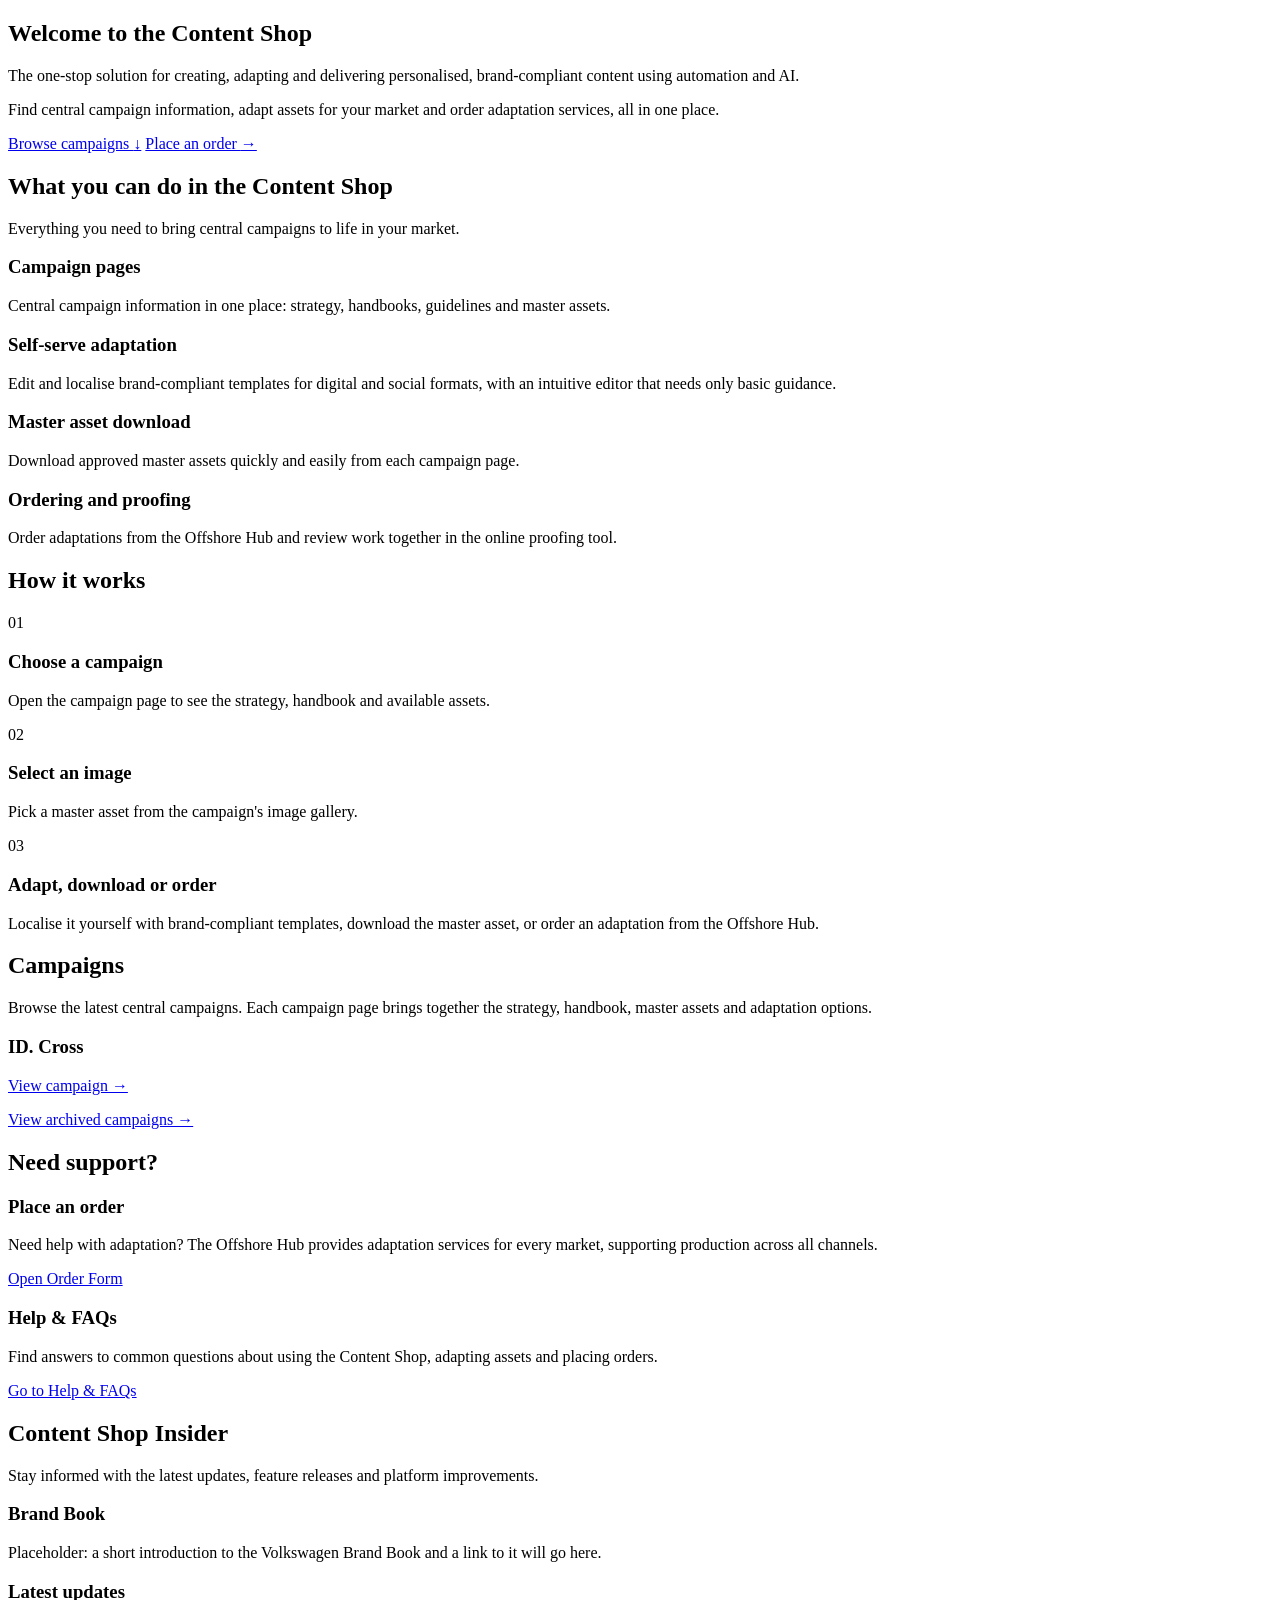
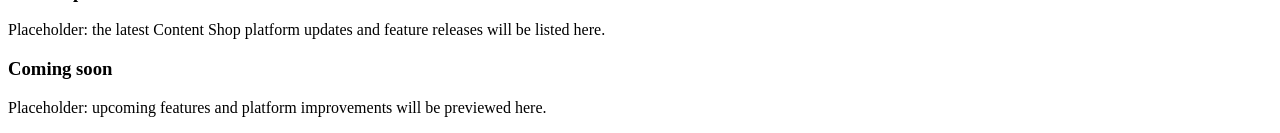
<file: tools/importer/sources/index.html>
<!DOCTYPE html>
<html lang="en">
<head>
  <meta charset="utf-8">
  <title>Content Shop | Volkswagen</title>
  <meta name="description" content="The one-stop solution for creating, adapting and delivering personalised, brand-compliant content using automation and AI.">
</head>
<body>
<!-- Source: Content_Shop_Landing_Page_Wireframe_Brief.docx -->
<main>
  <section class="hero-section">
    <div class="hero-copy">
      <h1>Welcome to the Content Shop</h1>
      <p class="hero-subtitle">The one-stop solution for creating, adapting and delivering personalised, brand-compliant content using automation and AI.</p>
      <p>Find central campaign information, adapt assets for your market and order adaptation services, all in one place.</p>
      <a class="hero-explore" href="#campaigns">Browse campaigns <span>↓</span></a>
      <a class="hero-explore" href="/order-form">Place an order <span>→</span></a>
    </div>
  </section>

  <section class="services">
    <div class="section-heading">
      <h2>What you can do in the Content Shop</h2>
      <p class="intro">Everything you need to bring central campaigns to life in your market.</p>
    </div>
    <div class="features">
      <article class="feature">
        <h3>Campaign pages</h3>
        <p>Central campaign information in one place: strategy, handbooks, guidelines and master assets.</p>
      </article>
      <article class="feature">
        <h3>Self-serve adaptation</h3>
        <p>Edit and localise brand-compliant templates for digital and social formats, with an intuitive editor that needs only basic guidance.</p>
      </article>
      <article class="feature">
        <h3>Master asset download</h3>
        <p>Download approved master assets quickly and easily from each campaign page.</p>
      </article>
      <article class="feature">
        <h3>Ordering and proofing</h3>
        <p>Order adaptations from the Offshore Hub and review work together in the online proofing tool.</p>
      </article>
    </div>
  </section>

  <section class="how">
    <div class="section-heading">
      <h2>How it works</h2>
    </div>
    <div class="features">
      <article class="feature">
        <span class="feature-number">01</span>
        <h3>Choose a campaign</h3>
        <p>Open the campaign page to see the strategy, handbook and available assets.</p>
      </article>
      <article class="feature">
        <span class="feature-number">02</span>
        <h3>Select an image</h3>
        <p>Pick a master asset from the campaign's image gallery.</p>
      </article>
      <article class="feature">
        <span class="feature-number">03</span>
        <h3>Adapt, download or order</h3>
        <p>Localise it yourself with brand-compliant templates, download the master asset, or order an adaptation from the Offshore Hub.</p>
      </article>
    </div>
  </section>

  <section class="campaigns">
    <div class="section-heading">
      <h2>Campaigns</h2>
      <p class="intro">Browse the latest central campaigns. Each campaign page brings together the strategy, handbook, master assets and adaptation options.</p>
    </div>
    <div class="campaign-cards">
      <article class="campaign-card">
        <h3>ID. Cross</h3>
        <a href="/campaigns/id-cross">View campaign →</a>
      </article>
    </div>
    <div class="section-links">
      <p><a href="/campaigns/archive">View archived campaigns →</a></p>
    </div>
  </section>

  <section class="support">
    <div class="section-heading">
      <h2>Need support?</h2>
    </div>
    <div class="link-cards">
      <article class="link-card">
        <h3>Place an order</h3>
        <p>Need help with adaptation? The Offshore Hub provides adaptation services for every market, supporting production across all channels.</p>
        <a href="/order-form">Open Order Form</a>
      </article>
      <article class="link-card">
        <h3>Help &amp; FAQs</h3>
        <p>Find answers to common questions about using the Content Shop, adapting assets and placing orders.</p>
        <a href="/help-faqs">Go to Help &amp; FAQs</a>
      </article>
    </div>
  </section>

  <section class="insider">
    <div class="section-heading">
      <h2>Content Shop Insider</h2>
      <p class="intro">Stay informed with the latest updates, feature releases and platform improvements.</p>
    </div>
    <div class="tabs">
      <div class="tab">
        <h3 class="tab-label">Brand Book</h3>
        <div class="tab-panel">
          <p>Placeholder: a short introduction to the Volkswagen Brand Book and a link to it will go here.</p>
        </div>
      </div>
      <div class="tab">
        <h3 class="tab-label">Latest updates</h3>
        <div class="tab-panel">
          <p>Placeholder: the latest Content Shop platform updates and feature releases will be listed here.</p>
        </div>
      </div>
      <div class="tab">
        <h3 class="tab-label">Coming soon</h3>
        <div class="tab-panel">
          <p>Placeholder: upcoming features and platform improvements will be previewed here.</p>
        </div>
      </div>
    </div>
  </section>
</main>
</body>
</html>
</file>
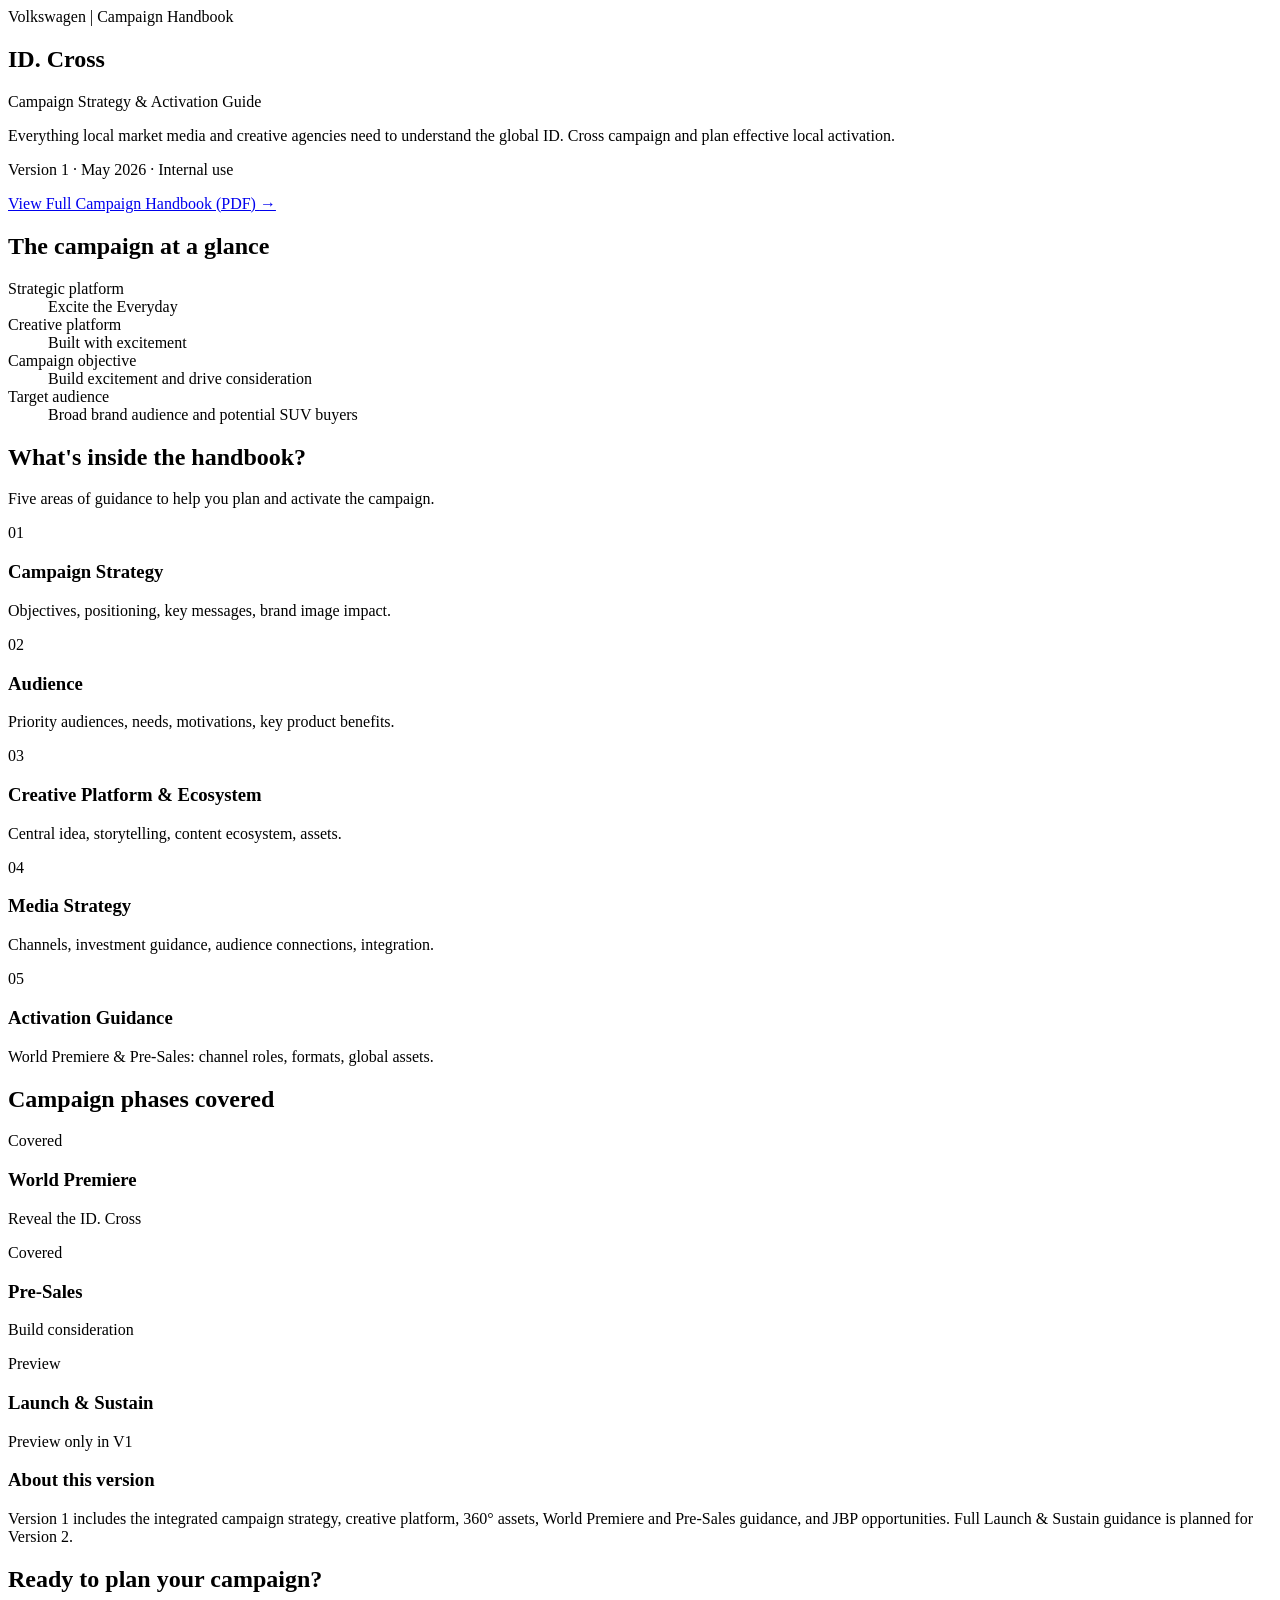
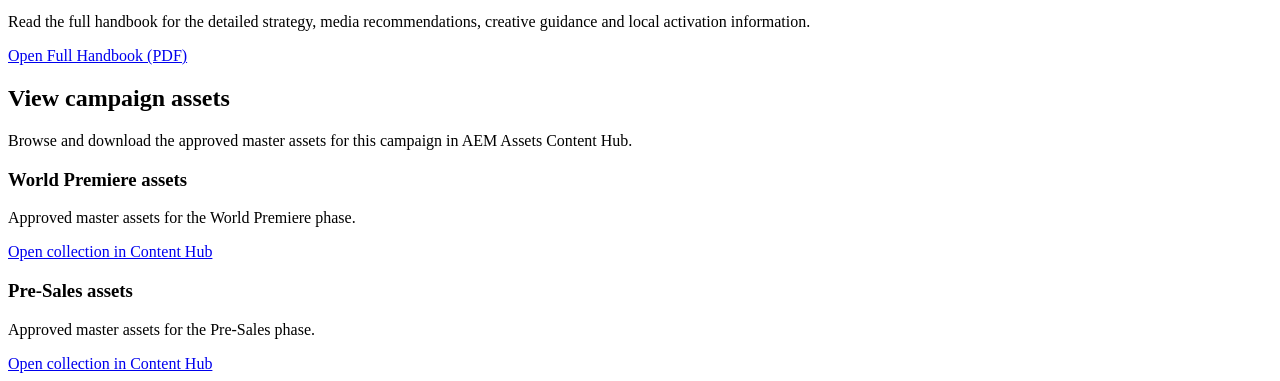
<file: tools/importer/sources/campaigns/id-cross.html>
<!DOCTYPE html>
<html lang="en">
<head>
  <meta charset="utf-8">
  <title>ID. Cross — Campaign Handbook | Content Shop</title>
  <meta name="description" content="Everything local market media and creative agencies need to understand the global ID. Cross campaign and plan effective local activation.">
</head>
<body>
<!-- Source: ID_Cross_Handbook_Landing_Page_Wireframe_Brief.docx -->
<main>
  <section class="hero-section">
    <div class="hero-copy">
      <span class="eyebrow">Volkswagen | Campaign Handbook</span>
      <h1>ID. Cross</h1>
      <p class="hero-subtitle">Campaign Strategy &amp; Activation Guide</p>
      <p>Everything local market media and creative agencies need to understand the global ID. Cross campaign and plan effective local activation.</p>
      <p class="hero-meta">Version 1 · May 2026 · Internal use</p>
      <a class="hero-explore" href="/campaigns/id-cross-campaign-handbook.pdf">View Full Campaign Handbook (PDF) <span>→</span></a>
    </div>
  </section>

  <section class="general">
    <div class="section-heading">
      <h2>The campaign at a glance</h2>
    </div>
    <div class="general-body">
      <dl class="metadata">
        <div><dt>Strategic platform</dt><dd>Excite the Everyday</dd></div>
        <div><dt>Creative platform</dt><dd>Built with excitement</dd></div>
        <div><dt>Campaign objective</dt><dd>Build excitement and drive consideration</dd></div>
        <div><dt>Target audience</dt><dd>Broad brand audience and potential SUV buyers</dd></div>
      </dl>
    </div>
  </section>

  <section class="inside">
    <div class="section-heading">
      <h2>What's inside the handbook?</h2>
      <p class="intro">Five areas of guidance to help you plan and activate the campaign.</p>
    </div>
    <div class="features">
      <article class="feature">
        <span class="feature-number">01</span>
        <h3>Campaign Strategy</h3>
        <p>Objectives, positioning, key messages, brand image impact.</p>
      </article>
      <article class="feature">
        <span class="feature-number">02</span>
        <h3>Audience</h3>
        <p>Priority audiences, needs, motivations, key product benefits.</p>
      </article>
      <article class="feature">
        <span class="feature-number">03</span>
        <h3>Creative Platform &amp; Ecosystem</h3>
        <p>Central idea, storytelling, content ecosystem, assets.</p>
      </article>
      <article class="feature">
        <span class="feature-number">04</span>
        <h3>Media Strategy</h3>
        <p>Channels, investment guidance, audience connections, integration.</p>
      </article>
      <article class="feature">
        <span class="feature-number">05</span>
        <h3>Activation Guidance</h3>
        <p>World Premiere &amp; Pre-Sales: channel roles, formats, global assets.</p>
      </article>
    </div>
  </section>

  <section class="phases">
    <div class="section-heading">
      <h2>Campaign phases covered</h2>
    </div>
    <div class="features phases">
      <article class="feature">
        <span class="feature-number">Covered</span>
        <h3>World Premiere</h3>
        <p>Reveal the ID. Cross</p>
      </article>
      <article class="feature">
        <span class="feature-number">Covered</span>
        <h3>Pre-Sales</h3>
        <p>Build consideration</p>
      </article>
      <article class="feature">
        <span class="feature-number">Preview</span>
        <h3>Launch &amp; Sustain</h3>
        <p>Preview only in V1</p>
      </article>
    </div>
    <div class="note">
      <h3>About this version</h3>
      <p>Version 1 includes the integrated campaign strategy, creative platform, 360° assets, World Premiere and Pre-Sales guidance, and JBP opportunities. Full Launch &amp; Sustain guidance is planned for Version 2.</p>
    </div>
  </section>

  <section class="closing">
    <h2>Ready to plan your campaign?</h2>
    <p>Read the full handbook for the detailed strategy, media recommendations, creative guidance and local activation information.</p>
    <p><a href="/campaigns/id-cross-campaign-handbook.pdf">Open Full Handbook (PDF)</a></p>
  </section>

  <!-- Campaign assets: one tile per AEM Assets Content Hub collection (placeholder links) -->
  <section class="assets">
    <div class="section-heading">
      <h2>View campaign assets</h2>
      <p class="intro">Browse and download the approved master assets for this campaign in AEM Assets Content Hub.</p>
    </div>
    <div class="link-cards">
      <article class="link-card">
        <h3>World Premiere assets</h3>
        <p>Approved master assets for the World Premiere phase.</p>
        <a href="https://experience.adobe.com/#/assets/contenthub">Open collection in Content Hub</a>
      </article>
      <article class="link-card">
        <h3>Pre-Sales assets</h3>
        <p>Approved master assets for the Pre-Sales phase.</p>
        <a href="https://experience.adobe.com/#/assets/contenthub">Open collection in Content Hub</a>
      </article>
    </div>
  </section>
</main>
</body>
</html>
</file>
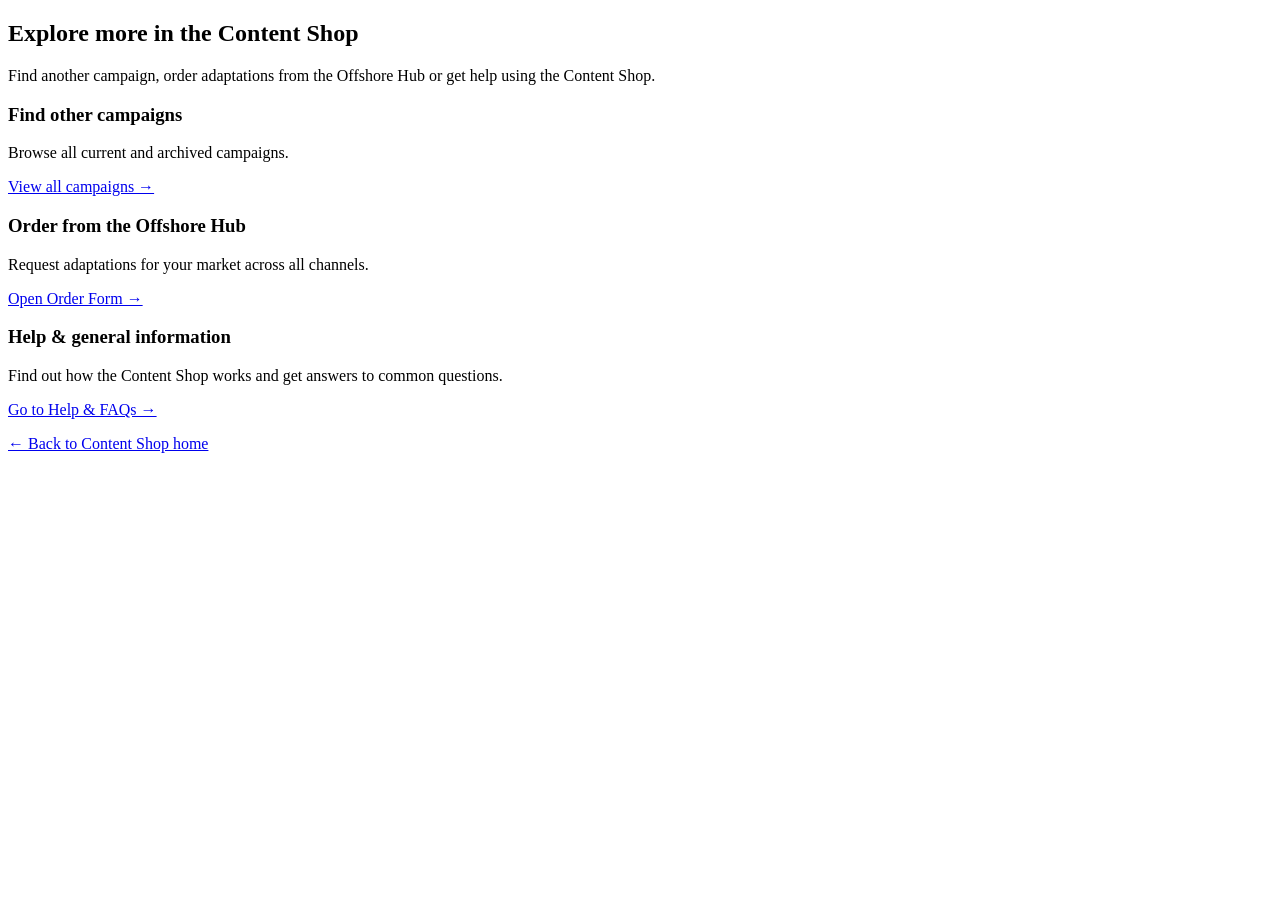
<file: tools/importer/sources/fragments/campaign-explore.html>
<!DOCTYPE html>
<html lang="en">
<head>
  <meta charset="utf-8">
  <title>Explore more in the Content Shop</title>
  <meta name="description" content="Shared closing section added to the end of every campaign page.">
</head>
<body>
<!-- Source: ID_Cross_Handbook_Landing_Page_Wireframe_Brief.docx, section 6 (shared by all campaign pages) -->
<main>
  <section class="explore">
    <div class="section-heading">
      <h2>Explore more in the Content Shop</h2>
      <p class="intro">Find another campaign, order adaptations from the Offshore Hub or get help using the Content Shop.</p>
    </div>
    <div class="link-cards">
      <article class="link-card">
        <h3>Find other campaigns</h3>
        <p>Browse all current and archived campaigns.</p>
        <a href="/#campaigns">View all campaigns →</a>
      </article>
      <article class="link-card">
        <h3>Order from the Offshore Hub</h3>
        <p>Request adaptations for your market across all channels.</p>
        <a href="/order-form">Open Order Form →</a>
      </article>
      <article class="link-card">
        <h3>Help &amp; general information</h3>
        <p>Find out how the Content Shop works and get answers to common questions.</p>
        <a href="/help-faqs">Go to Help &amp; FAQs →</a>
      </article>
    </div>
    <div class="section-links">
      <p><a href="/">← Back to Content Shop home</a></p>
    </div>
  </section>
</main>
</body>
</html>
</file>
